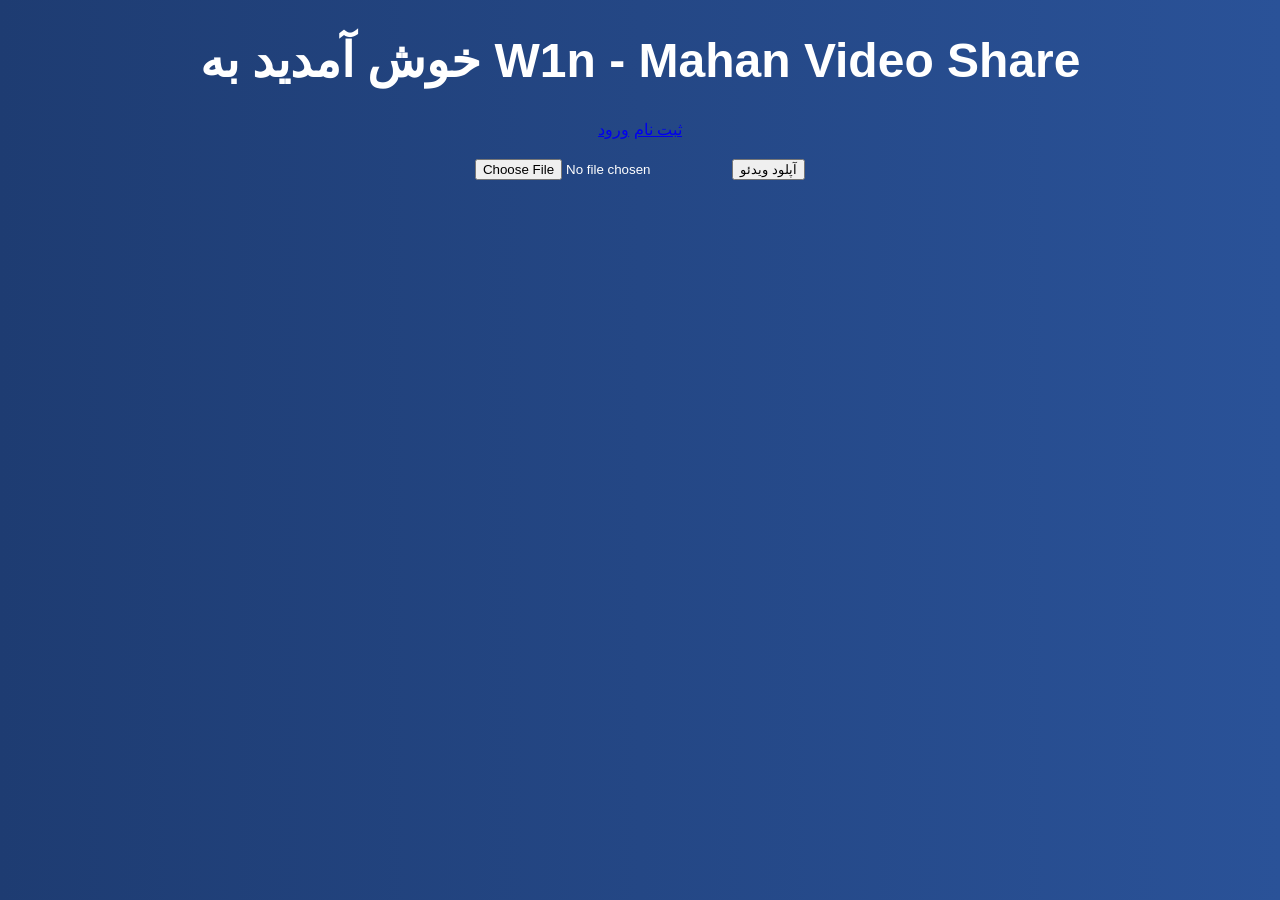
<file: index.html>
<!DOCTYPE html>
<html lang="fa">
<head>
    <meta charset="UTF-8">
    <title>W1n - سایت اشتراک گذاری ویدئو ماهان</title>
    <link rel="stylesheet" href="css/style.css">
</head>
<body>
    <h1>خوش آمدید به W1n - Mahan Video Share</h1>
    <nav>
        <a href="#register">ثبت نام</a>
        <a href="#login">ورود</a>
    </nav>
    <form id="uploadForm" enctype="multipart/form-data">
        <input type="file" name="video" accept="video/*">
        <button type="submit">آپلود ویدئو</button>
    </form>
    <div id="videos"></div>
    <script src="js/app.js"></script>
</body>
</html>
</file>
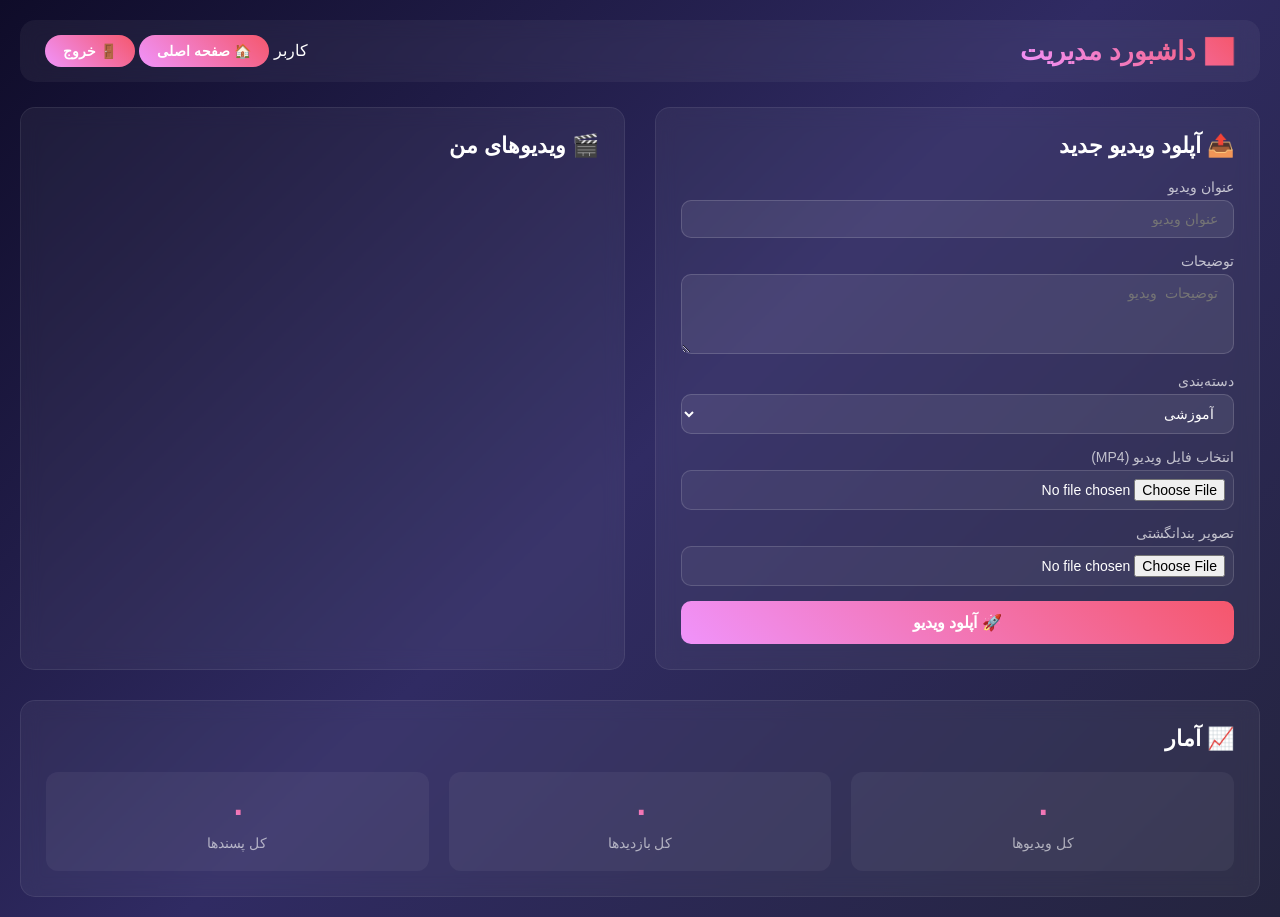
<file: dashboard.html>
<!DOCTYPE html>
<html lang="fa" dir="rtl">
<head>
    <meta charset="UTF-8">
    <meta name="viewport" content="width=device-width, initial-scale=1.0">
    <title>داشبورد مدیریت</title>
    <link rel="stylesheet" href="style.css">
    <link rel="stylesheet" href="dashboard.css">
</head>
<body>

    <!-- هدر داشبورد -->
    <header>
        <h1>📊 داشبورد مدیریت</h1>
        <div>
            <span id="dashboardUser">کاربر</span>
            <button onclick="goToHome()">🏠 صفحه اصلی</button>
            <button onclick="logoutUser()">🚪 خروج</button>
        </div>
    </header>

    <div class="dashboard-container">
        <!-- بخش آپلود -->
        <div class="upload-section">
            <h2>📤 آپلود ویدیو جدید</h2>
            <form id="uploadForm" onsubmit="uploadVideo(event)">
                <div class="form-group">
                    <label>عنوان ویدیو</label>
                    <input type="text" id="videoTitleInput" placeholder="عنوان ویدیو" required>
                </div>
                <div class="form-group">
                    <label>توضیحات</label>
                    <textarea id="videoDescriptionInput" placeholder="توضیحات ویدیو" rows="3"></textarea>
                </div>
                <div class="form-group">
                    <label>دسته‌بندی</label>
                    <select id="videoCategoryInput">
                        <option value="آموزشی">آموزشی</option>
                        <option value="سرگرمی">سرگرمی</option>
                        <option value="گیمینگ">گیمینگ</option>
                        <option value="موسیقی">موسیقی</option>
                        <option value="ورزشی">ورزشی</option>
                        <option value="علمی">علمی</option>
                        <option value="سایر">سایر</option>
                    </select>
                </div>
                <div class="form-group">
                    <label>انتخاب فایل ویدیو (MP4)</label>
                    <input type="file" id="videoFileInput" accept=".mp4,.webm,.ogg" required>
                </div>
                <div class="form-group">
                    <label>تصویر بندانگشتی</label>
                    <input type="file" id="thumbnailInput" accept=".jpg,.jpeg,.png">
                </div>
                <div class="upload-progress" id="uploadProgress" style="display:none;">
                    <div class="progress-bar">
                        <div class="progress-fill" id="progressFill" style="width:0%"></div>
                    </div>
                    <span id="progressText">۰%</span>
                </div>
                <button type="submit" class="upload-btn">🚀 آپلود ویدیو</button>
            </form>
        </div>

        <!-- لیست ویدیوهای من -->
        <div class="my-videos-section">
            <h2>🎬 ویدیوهای من</h2>
            <div id="myVideosList" class="my-videos-list">
                <!-- ویدیوهای کاربر -->
            </div>
        </div>

        <!-- آمار -->
        <div class="stats-section">
            <h2>📈 آمار</h2>
            <div class="stats-grid">
                <div class="stat-card">
                    <span class="stat-number" id="totalVideos">۰</span>
                    <span class="stat-label">کل ویدیوها</span>
                </div>
                <div class="stat-card">
                    <span class="stat-number" id="totalViews">۰</span>
                    <span class="stat-label">کل بازدیدها</span>
                </div>
                <div class="stat-card">
                    <span class="stat-number" id="totalLikes">۰</span>
                    <span class="stat-label">کل پسندها</span>
                </div>
            </div>
        </div>
    </div>

    <script src="auth.js"></script>
    <script src="dashboard.js"></script>
</body>
</html>
</file>
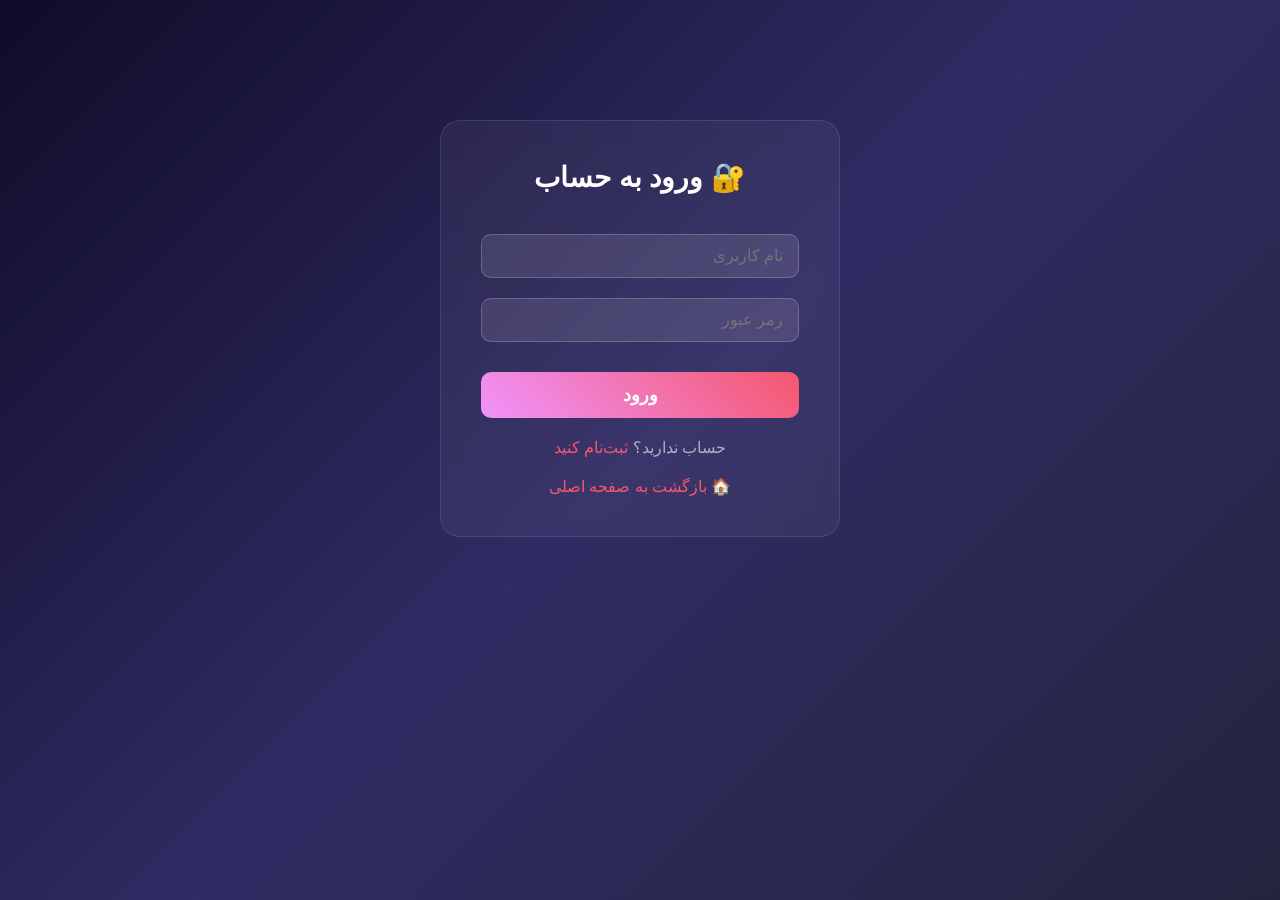
<file: login.html>
<!DOCTYPE html>
<html lang="fa" dir="rtl">
<head>
    <meta charset="UTF-8">
    <meta name="viewport" content="width=device-width, initial-scale=1.0">
    <title>ورود به استریم‌شو</title>
    <link rel="stylesheet" href="style.css">
    <style>
        .auth-container {
            max-width: 400px;
            margin: 100px auto;
            padding: 40px;
            background: rgba(255,255,255,0.05);
            backdrop-filter: blur(10px);
            border-radius: 20px;
            border: 1px solid rgba(255,255,255,0.1);
        }
        .auth-container h2 {
            text-align: center;
            margin-bottom: 30px;
            font-size: 28px;
        }
        .auth-container input {
            width: 100%;
            padding: 12px 15px;
            margin: 10px 0;
            border-radius: 10px;
            border: 1px solid rgba(255,255,255,0.2);
            background: rgba(255,255,255,0.1);
            color: #fff;
            font-size: 16px;
        }
        .auth-container input:focus {
            outline: none;
            border-color: #f5576c;
        }
        .auth-container button {
            width: 100%;
            padding: 12px;
            margin-top: 20px;
            border: none;
            border-radius: 10px;
            background: linear-gradient(45deg, #f093fb, #f5576c);
            color: #fff;
            font-size: 18px;
            font-weight: bold;
            cursor: pointer;
            transition: all 0.3s;
        }
        .auth-container button:hover {
            transform: scale(1.02);
            box-shadow: 0 5px 20px rgba(245,87,108,0.4);
        }
        .auth-link {
            text-align: center;
            margin-top: 20px;
            color: rgba(255,255,255,0.6);
        }
        .auth-link a {
            color: #f5576c;
            text-decoration: none;
        }
        .error-msg {
            color: #ff6b6b;
            text-align: center;
            margin-top: 10px;
            display: none;
        }
    </style>
</head>
<body>
    <div class="auth-container">
        <h2>🔐 ورود به حساب</h2>
        <form id="loginForm" onsubmit="loginUser(event)">
            <input type="text" id="loginUsername" placeholder="نام کاربری" required>
            <input type="password" id="loginPassword" placeholder="رمز عبور" required>
            <div id="loginError" class="error-msg"></div>
            <button type="submit">ورود</button>
        </form>
        <div class="auth-link">
            حساب ندارید؟ <a href="register.html">ثبت‌نام کنید</a>
        </div>
        <div class="auth-link">
            <a href="index.html">🏠 بازگشت به صفحه اصلی</a>
        </div>
    </div>
    <script src="auth.js"></script>
</body>
</html>
</file>
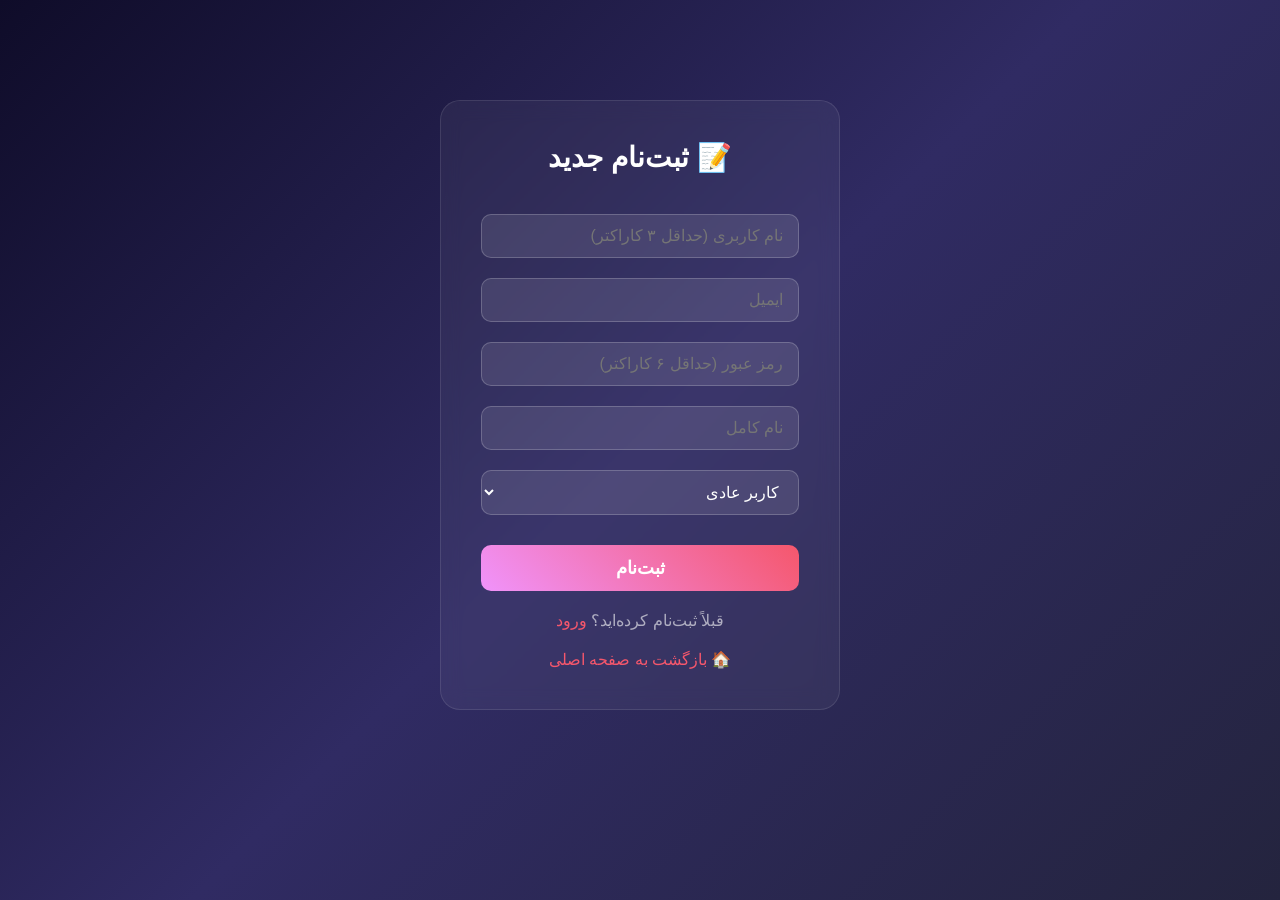
<file: register.html>
<!DOCTYPE html>
<html lang="fa" dir="rtl">
<head>
    <meta charset="UTF-8">
    <meta name="viewport" content="width=device-width, initial-scale=1.0">
    <title>ثبت‌نام در استریم‌شو</title>
    <link rel="stylesheet" href="style.css">
    <style>
        .auth-container {
            max-width: 400px;
            margin: 80px auto;
            padding: 40px;
            background: rgba(255,255,255,0.05);
            backdrop-filter: blur(10px);
            border-radius: 20px;
            border: 1px solid rgba(255,255,255,0.1);
        }
        .auth-container h2 {
            text-align: center;
            margin-bottom: 30px;
            font-size: 28px;
        }
        .auth-container input, .auth-container select {
            width: 100%;
            padding: 12px 15px;
            margin: 10px 0;
            border-radius: 10px;
            border: 1px solid rgba(255,255,255,0.2);
            background: rgba(255,255,255,0.1);
            color: #fff;
            font-size: 16px;
        }
        .auth-container select option {
            background: #302b63;
        }
        .auth-container input:focus {
            outline: none;
            border-color: #f5576c;
        }
        .auth-container button {
            width: 100%;
            padding: 12px;
            margin-top: 20px;
            border: none;
            border-radius: 10px;
            background: linear-gradient(45deg, #f093fb, #f5576c);
            color: #fff;
            font-size: 18px;
            font-weight: bold;
            cursor: pointer;
            transition: all 0.3s;
        }
        .auth-container button:hover {
            transform: scale(1.02);
            box-shadow: 0 5px 20px rgba(245,87,108,0.4);
        }
        .auth-link {
            text-align: center;
            margin-top: 20px;
            color: rgba(255,255,255,0.6);
        }
        .auth-link a {
            color: #f5576c;
            text-decoration: none;
        }
        .error-msg {
            color: #ff6b6b;
            text-align: center;
            margin-top: 10px;
            display: none;
        }
    </style>
</head>
<body>
    <div class="auth-container">
        <h2>📝 ثبت‌نام جدید</h2>
        <form id="registerForm" onsubmit="registerUser(event)">
            <input type="text" id="regUsername" placeholder="نام کاربری (حداقل ۳ کاراکتر)" required minlength="3">
            <input type="email" id="regEmail" placeholder="ایمیل" required>
            <input type="password" id="regPassword" placeholder="رمز عبور (حداقل ۶ کاراکتر)" required minlength="6">
            <input type="text" id="regFullName" placeholder="نام کامل">
            <select id="regRole">
                <option value="user">کاربر عادی</option>
                <option value="creator">سازنده محتوا</option>
            </select>
            <div id="registerError" class="error-msg"></div>
            <button type="submit">ثبت‌نام</button>
        </form>
        <div class="auth-link">
            قبلاً ثبت‌نام کرده‌اید؟ <a href="login.html">ورود</a>
        </div>
        <div class="auth-link">
            <a href="index.html">🏠 بازگشت به صفحه اصلی</a>
        </div>
    </div>
    <script src="auth.js"></script>
</body>
</html>
</file>
<file: css/style.css>
body { font-family: 'Tahoma', sans-serif; background: linear-gradient(to right, #1e3c72, #2a5298); color: white; text-align: center; }
h1 { font-size: 3em; } form { margin: 20px; } video { max-width: 80%; margin: 10px; }
</file>
<file: style.css>
* {
    margin: 0;
    padding: 0;
    box-sizing: border-box;
}

body {
    font-family: 'Segoe UI', Tahoma, Geneva, Verdana, sans-serif;
    background: linear-gradient(135deg, #0f0c29, #302b63, #24243e);
    color: #fff;
    min-height: 100vh;
    padding: 20px;
}

/* هدر */
header {
    background: rgba(255, 255, 255, 0.05);
    backdrop-filter: blur(10px);
    padding: 15px 25px;
    border-radius: 15px;
    margin-bottom: 25px;
    display: flex;
    justify-content: space-between;
    align-items: center;
    flex-wrap: wrap;
    gap: 15px;
}

.header-left {
    display: flex;
    align-items: center;
    gap: 15px;
}

header h1 {
    font-size: 26px;
    background: linear-gradient(45deg, #f093fb, #f5576c);
    -webkit-background-clip: text;
    -webkit-text-fill-color: transparent;
}

.subtitle {
    font-size: 14px;
    color: rgba(255,255,255,0.5);
}

.header-right {
    display: flex;
    gap: 10px;
    align-items: center;
    flex-wrap: wrap;
}

.user-status {
    padding: 5px 15px;
    border-radius: 20px;
    background: rgba(255,255,255,0.1);
    font-size: 14px;
}

button {
    padding: 8px 18px;
    border: none;
    border-radius: 20px;
    background: linear-gradient(45deg, #f093fb, #f5576c);
    color: #fff;
    font-weight: bold;
    cursor: pointer;
    transition: all 0.3s;
    font-size: 14px;
}

button:hover {
    transform: scale(1.05);
    box-shadow: 0 5px 20px rgba(245, 87, 108, 0.3);
}

/* نوار جستجو */
.search-bar {
    display: flex;
    gap: 15px;
    margin-bottom: 30px;
    flex-wrap: wrap;
}

.search-bar input, .search-bar select {
    padding: 10px 18px;
    border-radius: 25px;
    border: 1px solid rgba(255,255,255,0.2);
    background: rgba(255,255,255,0.1);
    color: #fff;
    font-size: 14px;
}

.search-bar input {
    flex: 1;
    min-width: 200px;
}

.search-bar input::placeholder {
    color: rgba(255,255,255,0.4);
}

.search-bar input:focus, .search-bar select:focus {
    outline: none;
    border-color: #f5576c;
}

.search-bar select option {
    background: #302b63;
}

/* پیام خالی */
.empty-message {
    text-align: center;
    padding: 80px 20px;
    background: rgba(255,255,255,0.02);
    border-radius: 20px;
    border: 2px dashed rgba(255,255,255,0.1);
    margin-bottom: 30px;
}

.empty-icon {
    font-size: 80px;
    margin-bottom: 20px;
}

.empty-message h2 {
    font-size: 28px;
    margin-bottom: 10px;
}

.empty-message p {
    color: rgba(255,255,255,0.6);
    font-size: 18px;
}

.empty-message a {
    color: #f5576c;
    text-decoration: none;
    font-weight: bold;
}

/* شبکه ویدیوها */
.video-grid {
    display: grid;
    grid-template-columns: repeat(auto-fill, minmax(280px, 1fr));
    gap: 25px;
    margin-bottom: 40px;
}

.video-card {
    background: rgba(255, 255, 255, 0.05);
    backdrop-filter: blur(10px);
    border-radius: 15px;
    overflow: hidden;
    cursor: pointer;
    transition: transform 0.3s, box-shadow 0.3s;
    border: 1px solid rgba(255,255,255,0.08);
}

.video-card:hover {
    transform: translateY(-8px);
    box-shadow: 0 10px 40px rgba(0,0,0,0.5);
}

.video-card .thumbnail {
    width: 100%;
    height: 180px;
    background: linear-gradient(45deg, #1a1a2e, #16213e);
    display: flex;
    align-items: center;
    justify-content: center;
    font-size: 50px;
    position: relative;
}

.video-card .thumbnail .play-icon {
    position: absolute;
    font-size: 60px;
    opacity: 0.7;
}

.video-card .thumbnail .video-duration {
    position: absolute;
    bottom: 10px;
    right: 10px;
    background: rgba(0,0,0,0.7);
    padding: 2px 8px;
    border-radius: 5px;
    font-size: 12px;
}

.video-card .video-info {
    padding: 15px;
}

.video-card .video-info h3 {
    font-size: 16px;
    margin-bottom: 5px;
}

.video-card .video-info .meta {
    display: flex;
    justify-content: space-between;
    font-size: 13px;
    color: rgba(255,255,255,0.6);
    margin-top: 8px;
}

.video-card .video-info .category-tag {
    background: rgba(245,87,108,0.2);
    color: #f5576c;
    padding: 2px 12px;
    border-radius: 10px;
    font-size: 12px;
}

/* پنل پخش‌کننده */
.player-panel {
    position: fixed;
    top: 0;
    left: 0;
    width: 100%;
    height: 100%;
    background: rgba(0,0,0,0.95);
    backdrop-filter: blur(20px);
    display: flex;
    align-items: center;
    justify-content: center;
    z-index: 1000;
}

.player-panel.hidden {
    display: none;
}

.player-container {
    background: #1a1a2e;
    padding: 25px;
    border-radius: 20px;
    max-width: 900px;
    width: 95%;
    position: relative;
    max-height: 90vh;
    overflow-y: auto;
}

.close-player {
    position: absolute;
    top: 10px;
    right: 20px;
    background: none;
    border: none;
    color: #fff;
    font-size: 28px;
    cursor: pointer;
}

.video-wrapper {
    position: relative;
    padding-bottom: 56.25%;
    height: 0;
    overflow: hidden;
    border-radius: 10px;
    background: #000;
}

.video-wrapper video {
    position: absolute;
    top: 0;
    left: 0;
    width: 100%;
    height: 100%;
}

.player-info {
    margin-top: 15px;
    padding: 10px;
}

.player-info .video-meta {
    display: flex;
    gap: 15px;
    margin-top: 10px;
    flex-wrap: wrap;
    font-size: 14px;
    color: rgba(255,255,255,0.7);
}

.like-btn {
    margin-top: 15px;
    padding: 10px 25px;
    background: rgba(255,255,255,0.1);
    border: 1px solid rgba(255,255,255,0.2);
    border-radius: 25px;
    color: #fff;
    cursor: pointer;
    transition: all 0.3s;
    font-size: 16px;
}

.like-btn:hover {
    background: rgba(245,87,108,0.2);
    border-color: #f5576c;
}

.like-btn.liked {
    background: rgba(245,87,108,0.3);
    border-color: #f5576c;
}

/* واکنش‌گرا */
@media (max-width: 768px) {
    header {
        flex-direction: column;
        align-items: stretch;
    }
    .header-right {
        justify-content: center;
    }
    .video-grid {
        grid-template-columns: repeat(auto-fill, minmax(200px, 1fr));
    }
}
</file>
<file: dashboard.css>
.dashboard-container {
    display: grid;
    grid-template-columns: 1fr 1fr;
    gap: 30px;
    margin-top: 20px;
}

@media (max-width: 1024px) {
    .dashboard-container {
        grid-template-columns: 1fr;
    }
}

/* بخش آپلود */
.upload-section {
    background: rgba(255,255,255,0.05);
    backdrop-filter: blur(10px);
    padding: 25px;
    border-radius: 15px;
    border: 1px solid rgba(255,255,255,0.08);
}

.upload-section h2 {
    margin-bottom: 20px;
    font-size: 22px;
}

.form-group {
    margin-bottom: 15px;
}

.form-group label {
    display: block;
    margin-bottom: 5px;
    font-size: 14px;
    color: rgba(255,255,255,0.7);
}

.form-group input, .form-group textarea, .form-group select {
    width: 100%;
    padding: 10px 15px;
    border-radius: 10px;
    border: 1px solid rgba(255,255,255,0.15);
    background: rgba(255,255,255,0.08);
    color: #fff;
    font-size: 14px;
    transition: all 0.3s;
}

.form-group input:focus, .form-group textarea:focus, .form-group select:focus {
    outline: none;
    border-color: #f5576c;
}

.form-group textarea {
    resize: vertical;
    min-height: 80px;
}

.form-group input[type="file"] {
    padding: 8px;
    background: rgba(255,255,255,0.05);
}

/* نوار پیشرفت آپلود */
.upload-progress {
    margin: 15px 0;
}

.progress-bar {
    width: 100%;
    height: 8px;
    background: rgba(255,255,255,0.1);
    border-radius: 10px;
    overflow: hidden;
}

.progress-fill {
    height: 100%;
    background: linear-gradient(45deg, #f093fb, #f5576c);
    transition: width 0.3s;
    border-radius: 10px;
}

#progressText {
    font-size: 14px;
    color: rgba(255,255,255,0.6);
    display: block;
    margin-top: 5px;
}

.upload-btn {
    width: 100%;
    padding: 12px;
    border: none;
    border-radius: 10px;
    background: linear-gradient(45deg, #f093fb, #f5576c);
    color: #fff;
    font-size: 16px;
    font-weight: bold;
    cursor: pointer;
    transition: all 0.3s;
}

.upload-btn:hover {
    transform: scale(1.02);
    box-shadow: 0 5px 25px rgba(245,87,108,0.4);
}

/* لیست ویدیوهای من */
.my-videos-section {
    background: rgba(255,255,255,0.05);
    backdrop-filter: blur(10px);
    padding: 25px;
    border-radius: 15px;
    border: 1px solid rgba(255,255,255,0.08);
}

.my-videos-section h2 {
    margin-bottom: 20px;
    font-size: 22px;
}

.my-videos-list {
    display: grid;
    grid-template-columns: 1fr;
    gap: 10px;
    max-height: 400px;
    overflow-y: auto;
}

.my-video-item {
    display: flex;
    justify-content: space-between;
    align-items: center;
    background: rgba(255,255,255,0.05);
    padding: 12px 15px;
    border-radius: 10px;
    border: 1px solid rgba(255,255,255,0.05);
    transition: all 0.3s;
}

.my-video-item:hover {
    background: rgba(255,255,255,0.08);
}

.my-video-item .video-name {
    font-weight: 500;
}

.my-video-item .video-actions {
    display: flex;
    gap: 8px;
}

.my-video-item .video-actions button {
    padding: 4px 12px;
    font-size: 12px;
}

.delete-btn {
    background: rgba(255,0,0,0.2) !important;
    border: 1px solid rgba(255,0,0,0.3) !important;
}

.delete-btn:hover {
    background: rgba(255,0,0,0.3) !important;
    box-shadow: 0 3px 15px rgba(255,0,0,0.2) !important;
}

/* آمار */
.stats-section {
    grid-column: 1 / -1;
    background: rgba(255,255,255,0.05);
    backdrop-filter: blur(10px);
    padding: 25px;
    border-radius: 15px;
    border: 1px solid rgba(255,255,255,0.08);
}

.stats-section h2 {
    margin-bottom: 20px;
    font-size: 22px;
}

.stats-grid {
    display: grid;
    grid-template-columns: repeat(auto-fit, minmax(150px, 1fr));
    gap: 20px;
}

.stat-card {
    text-align: center;
    padding: 20px;
    background: rgba(255,255,255,0.05);
    border-radius: 12px;
}

.stat-number {
    font-size: 32px;
    font-weight: bold;
    background: linear-gradient(45deg, #f093fb, #f5576c);
    -webkit-background-clip: text;
    -webkit-text-fill-color: transparent;
}

.stat-label {
    display: block;
    margin-top: 5px;
    color: rgba(255,255,255,0.6);
    font-size: 14px;
}
</file>
